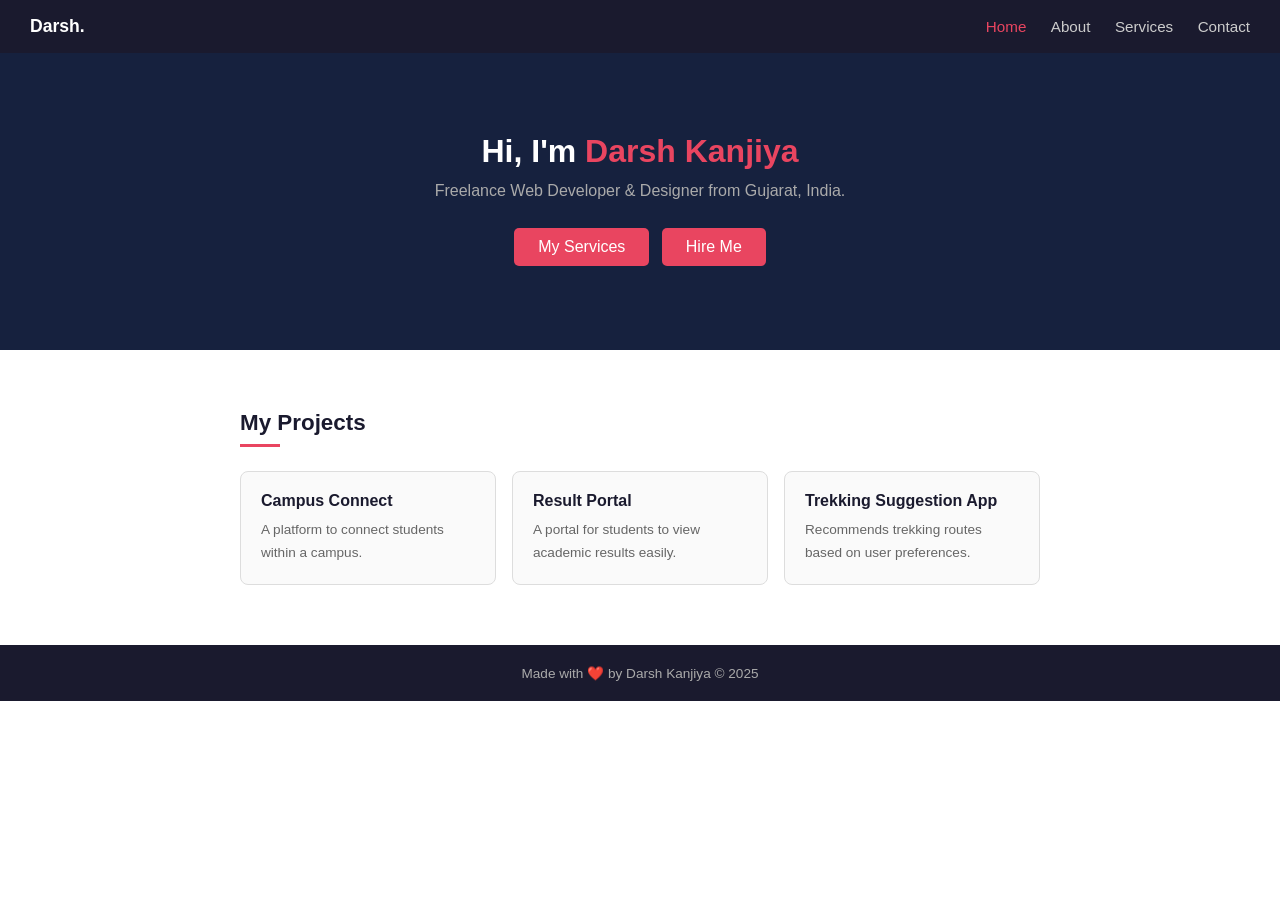
<file: index.html>
<!DOCTYPE html>
<html lang="en">
<head>
  <meta charset="UTF-8" />
  <meta name="viewport" content="width=device-width, initial-scale=1.0"/>
  <title>Darsh Kanjiya</title>
  <link rel="stylesheet" href="style.css" />
</head>
<body>

  <nav>
    <a class="logo" href="index.html">Darsh.</a>
    <div>
      <a href="index.html" class="active">Home</a>
      <a href="about.html">About</a>
      <a href="services.html">Services</a>
      <a href="contact.html">Contact</a>
    </div>
  </nav>

  <div class="hero">
    <h1>Hi, I'm <span>Darsh Kanjiya</span></h1>
    <p>Freelance Web Developer & Designer from Gujarat, India.</p>
    <a class="btn" href="services.html">My Services</a>
    <a class="btn" href="contact.html">Hire Me</a>
  </div>

  <div class="container">
    <h2>My Projects</h2>
    <div class="red-line"></div>
    <div class="cards">
      <div class="card">
        <h4>Campus Connect</h4>
        <p>A platform to connect students within a campus.</p>
      </div>
      <div class="card">
        <h4>Result Portal</h4>
        <p>A portal for students to view academic results easily.</p>
      </div>
      <div class="card">
        <h4>Trekking Suggestion App</h4>
        <p>Recommends trekking routes based on user preferences.</p>
      </div>
    </div>
  </div>

  <footer>
    <p>Made with ❤️ by Darsh Kanjiya &copy; 2025</p>
  </footer>

</body>
</html>
</file>
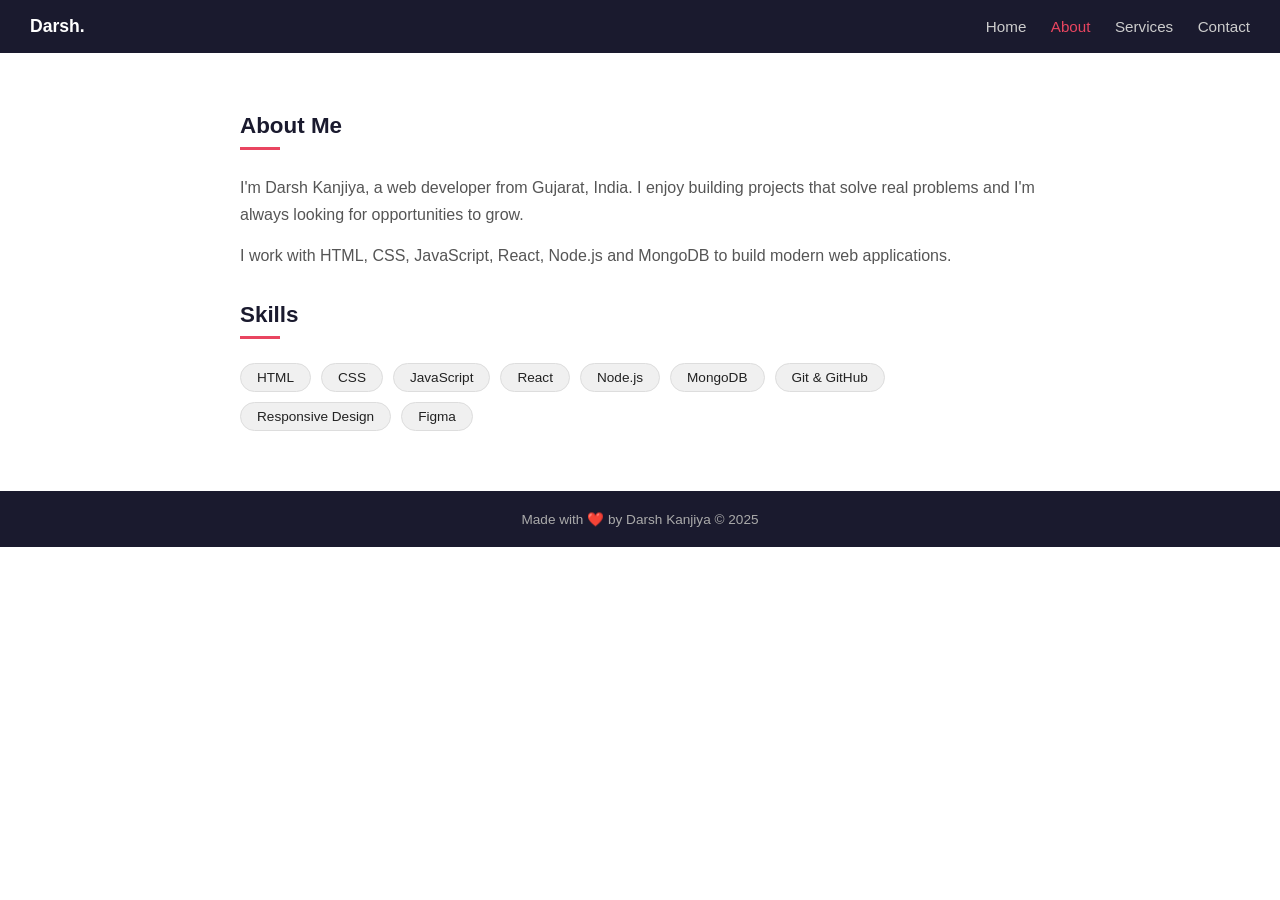
<file: about.html>
<!DOCTYPE html>
<html lang="en">
<head>
  <meta charset="UTF-8" />
  <meta name="viewport" content="width=device-width, initial-scale=1.0"/>
  <title>About - Darsh Kanjiya</title>
  <link rel="stylesheet" href="style.css" />
</head>
<body>

  <nav>
    <a class="logo" href="index.html">Darsh.</a>
    <div>
      <a href="index.html">Home</a>
      <a href="about.html" class="active">About</a>
      <a href="services.html">Services</a>
      <a href="contact.html">Contact</a>
    </div>
  </nav>

  <div class="container">
    <h2>About Me</h2>
    <div class="red-line"></div>
    <p>I'm Darsh Kanjiya, a web developer from Gujarat, India. I enjoy building projects that solve real problems and I'm always looking for opportunities to grow.</p>
    <p>I work with HTML, CSS, JavaScript, React, Node.js and MongoDB to build modern web applications.</p>

    <br />
    <h2>Skills</h2>
    <div class="red-line"></div>
    <div class="skills">
      <span>HTML</span>
      <span>CSS</span>
      <span>JavaScript</span>
      <span>React</span>
      <span>Node.js</span>
      <span>MongoDB</span>
      <span>Git & GitHub</span>
      <span>Responsive Design</span>
      <span>Figma</span>
    </div>
  </div>

  <footer>
    <p>Made with ❤️ by Darsh Kanjiya &copy; 2025</p>
  </footer>

</body>
</html>
</file>
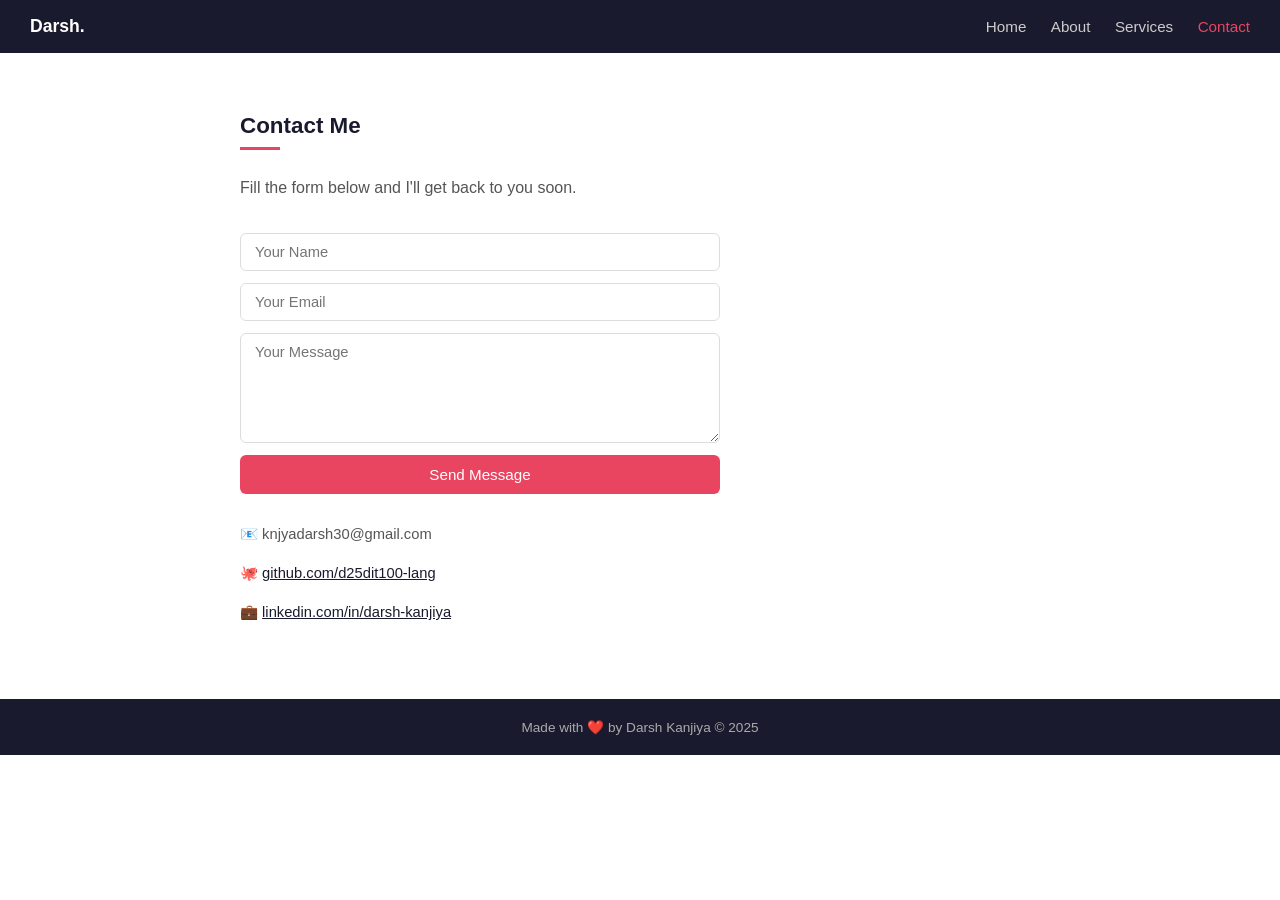
<file: contact.html>
<!DOCTYPE html>
<html lang="en">
<head>
  <meta charset="UTF-8" />
  <meta name="viewport" content="width=device-width, initial-scale=1.0"/>
  <title>Contact - Darsh Kanjiya</title>
  <link rel="stylesheet" href="style.css" />
</head>
<body>

  <nav>
    <a class="logo" href="index.html">Darsh.</a>
    <div>
      <a href="index.html">Home</a>
      <a href="about.html">About</a>
      <a href="services.html">Services</a>
      <a href="contact.html" class="active">Contact</a>
    </div>
  </nav>

  <div class="container">
    <h2>Contact Me</h2>
    <div class="red-line"></div>
    <p>Fill the form below and I'll get back to you soon.</p>

    <br />

    <form onsubmit="handleSubmit(event)">
      <input type="text" placeholder="Your Name" required />
      <input type="email" placeholder="Your Email" required />
      <textarea placeholder="Your Message" required></textarea>
      <button type="submit">Send Message</button>
    </form>

    <div class="info">
      <p>📧 knjyadarsh30@gmail.com</p>
      <p>🐙 <a href="https://github.com/d25dit100-lang" target="_blank">github.com/d25dit100-lang</a></p>
      <p>💼 <a href="https://www.linkedin.com/in/darsh-kanjiya-71514531a" target="_blank">linkedin.com/in/darsh-kanjiya</a></p>
    </div>
  </div>

  <footer>
    <p>Made with ❤️ by Darsh Kanjiya &copy; 2025</p>
  </footer>

  <script>
    function handleSubmit(e) {
      e.preventDefault();
      alert('Message sent! I will get back to you soon.');
      e.target.reset();
    }
  </script>

</body>
</html>
</file>
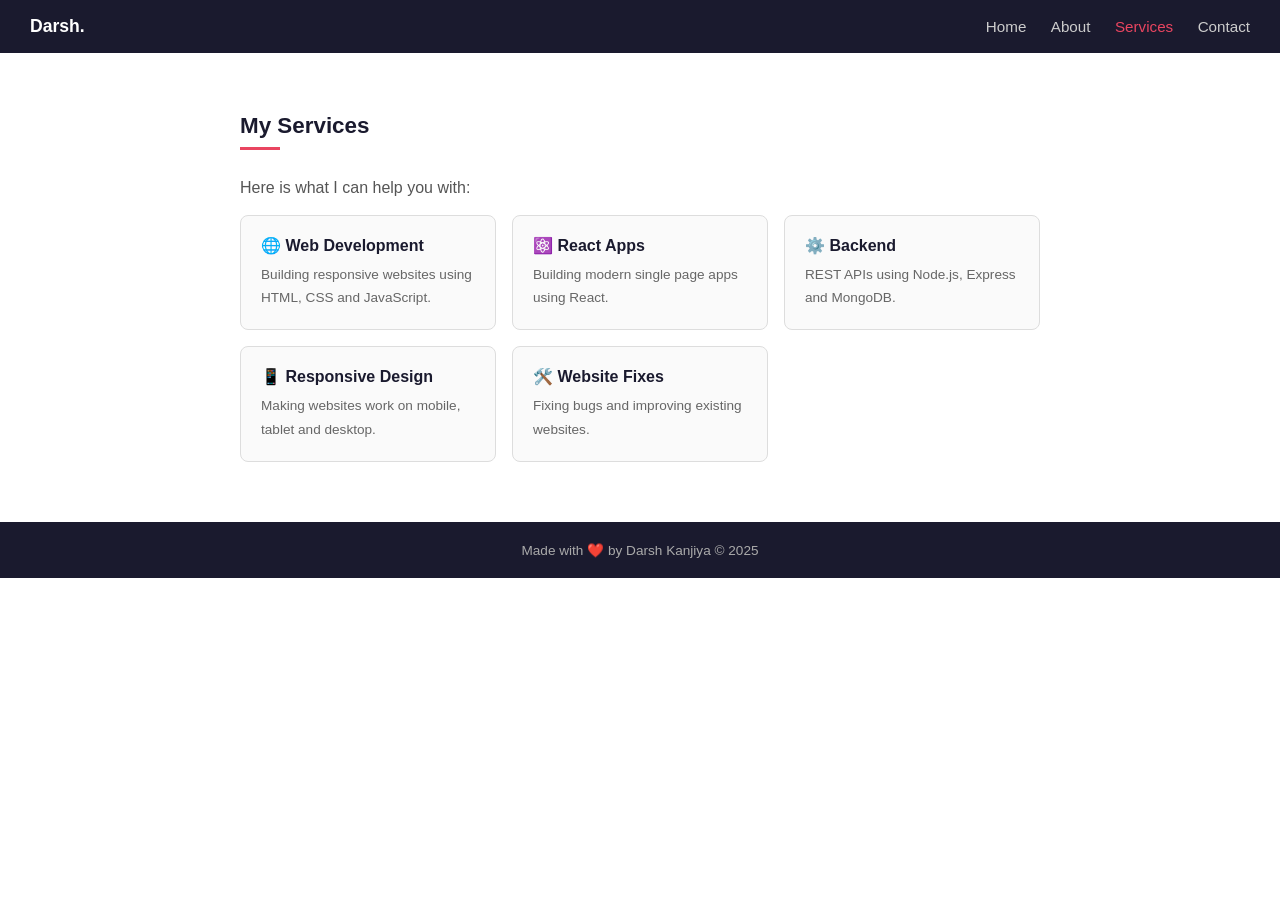
<file: services.html>
<!DOCTYPE html>
<html lang="en">
<head>
  <meta charset="UTF-8" />
  <meta name="viewport" content="width=device-width, initial-scale=1.0"/>
  <title>Services - Darsh Kanjiya</title>
  <link rel="stylesheet" href="style.css" />
</head>
<body>

  <nav>
    <a class="logo" href="index.html">Darsh.</a>
    <div>
      <a href="index.html">Home</a>
      <a href="about.html">About</a>
      <a href="services.html" class="active">Services</a>
      <a href="contact.html">Contact</a>
    </div>
  </nav>

  <div class="container">
    <h2>My Services</h2>
    <div class="red-line"></div>
    <p>Here is what I can help you with:</p>

    <div class="cards">
      <div class="card">
        <h4>🌐 Web Development</h4>
        <p>Building responsive websites using HTML, CSS and JavaScript.</p>
      </div>
      <div class="card">
        <h4>⚛️ React Apps</h4>
        <p>Building modern single page apps using React.</p>
      </div>
      <div class="card">
        <h4>⚙️ Backend</h4>
        <p>REST APIs using Node.js, Express and MongoDB.</p>
      </div>
      <div class="card">
        <h4>📱 Responsive Design</h4>
        <p>Making websites work on mobile, tablet and desktop.</p>
      </div>
      <div class="card">
        <h4>🛠️ Website Fixes</h4>
        <p>Fixing bugs and improving existing websites.</p>
      </div>
    </div>
  </div>

  <footer>
    <p>Made with ❤️ by Darsh Kanjiya &copy; 2025</p>
  </footer>

</body>
</html>
</file>
<file: style.css>
* {
  margin: 0;
  padding: 0;
  box-sizing: border-box;
}

body {
  font-family: 'Segoe UI', sans-serif;
  color: #222;
  background: #fff;
}

nav {
  background: #1a1a2e;
  padding: 16px 30px;
  display: flex;
  justify-content: space-between;
  align-items: center;
}

nav a {
  color: #ccc;
  text-decoration: none;
  font-size: 0.95rem;
  margin-left: 20px;
}

nav a:hover, nav a.active {
  color: #e94560;
}

nav .logo {
  color: #fff;
  font-weight: 700;
  font-size: 1.1rem;
  margin: 0;
}

.hero {
  background: #16213e;
  color: #fff;
  padding: 80px 30px;
  text-align: center;
}

.hero h1 {
  font-size: 2rem;
  margin-bottom: 12px;
}

.hero h1 span {
  color: #e94560;
}

.hero p {
  color: #aaa;
  margin-bottom: 24px;
}

.btn {
  background: #e94560;
  color: #fff;
  padding: 10px 24px;
  border-radius: 5px;
  text-decoration: none;
  margin: 4px;
  display: inline-block;
}

.btn:hover {
  background: #c73652;
}

.container {
  max-width: 860px;
  margin: 0 auto;
  padding: 60px 30px;
}

.container h2 {
  font-size: 1.4rem;
  margin-bottom: 8px;
  color: #1a1a2e;
}

.red-line {
  width: 40px;
  height: 3px;
  background: #e94560;
  margin-bottom: 24px;
}

.container p {
  color: #555;
  line-height: 1.7;
  margin-bottom: 14px;
}

.cards {
  display: grid;
  grid-template-columns: repeat(auto-fit, minmax(220px, 1fr));
  gap: 16px;
  margin-top: 10px;
}

.card {
  border: 1px solid #ddd;
  border-radius: 8px;
  padding: 20px;
  background: #fafafa;
}

.card h4 {
  margin-bottom: 8px;
  color: #1a1a2e;
}

.card p {
  font-size: 0.85rem;
  color: #666;
  margin: 0;
}

.skills {
  display: flex;
  flex-wrap: wrap;
  gap: 10px;
}

.skills span {
  background: #f0f0f0;
  border: 1px solid #ddd;
  padding: 6px 16px;
  border-radius: 20px;
  font-size: 0.85rem;
}

form {
  display: flex;
  flex-direction: column;
  gap: 12px;
  max-width: 480px;
}

form input, form textarea {
  padding: 10px 14px;
  border: 1px solid #ddd;
  border-radius: 6px;
  font-size: 0.92rem;
  font-family: 'Segoe UI', sans-serif;
  outline: none;
}

form input:focus, form textarea:focus {
  border-color: #1a1a2e;
}

form textarea {
  min-height: 110px;
  resize: vertical;
}

form button {
  padding: 11px;
  background: #e94560;
  color: #fff;
  border: none;
  border-radius: 6px;
  cursor: pointer;
  font-size: 0.95rem;
  font-family: 'Segoe UI', sans-serif;
}

form button:hover {
  background: #c73652;
}

.info {
  margin-top: 28px;
  color: #555;
  font-size: 0.92rem;
  line-height: 2;
}

.info a {
  color: #1a1a2e;
}

footer {
  background: #1a1a2e;
  color: #aaa;
  text-align: center;
  padding: 20px;
  font-size: 0.85rem;
}
</file>
